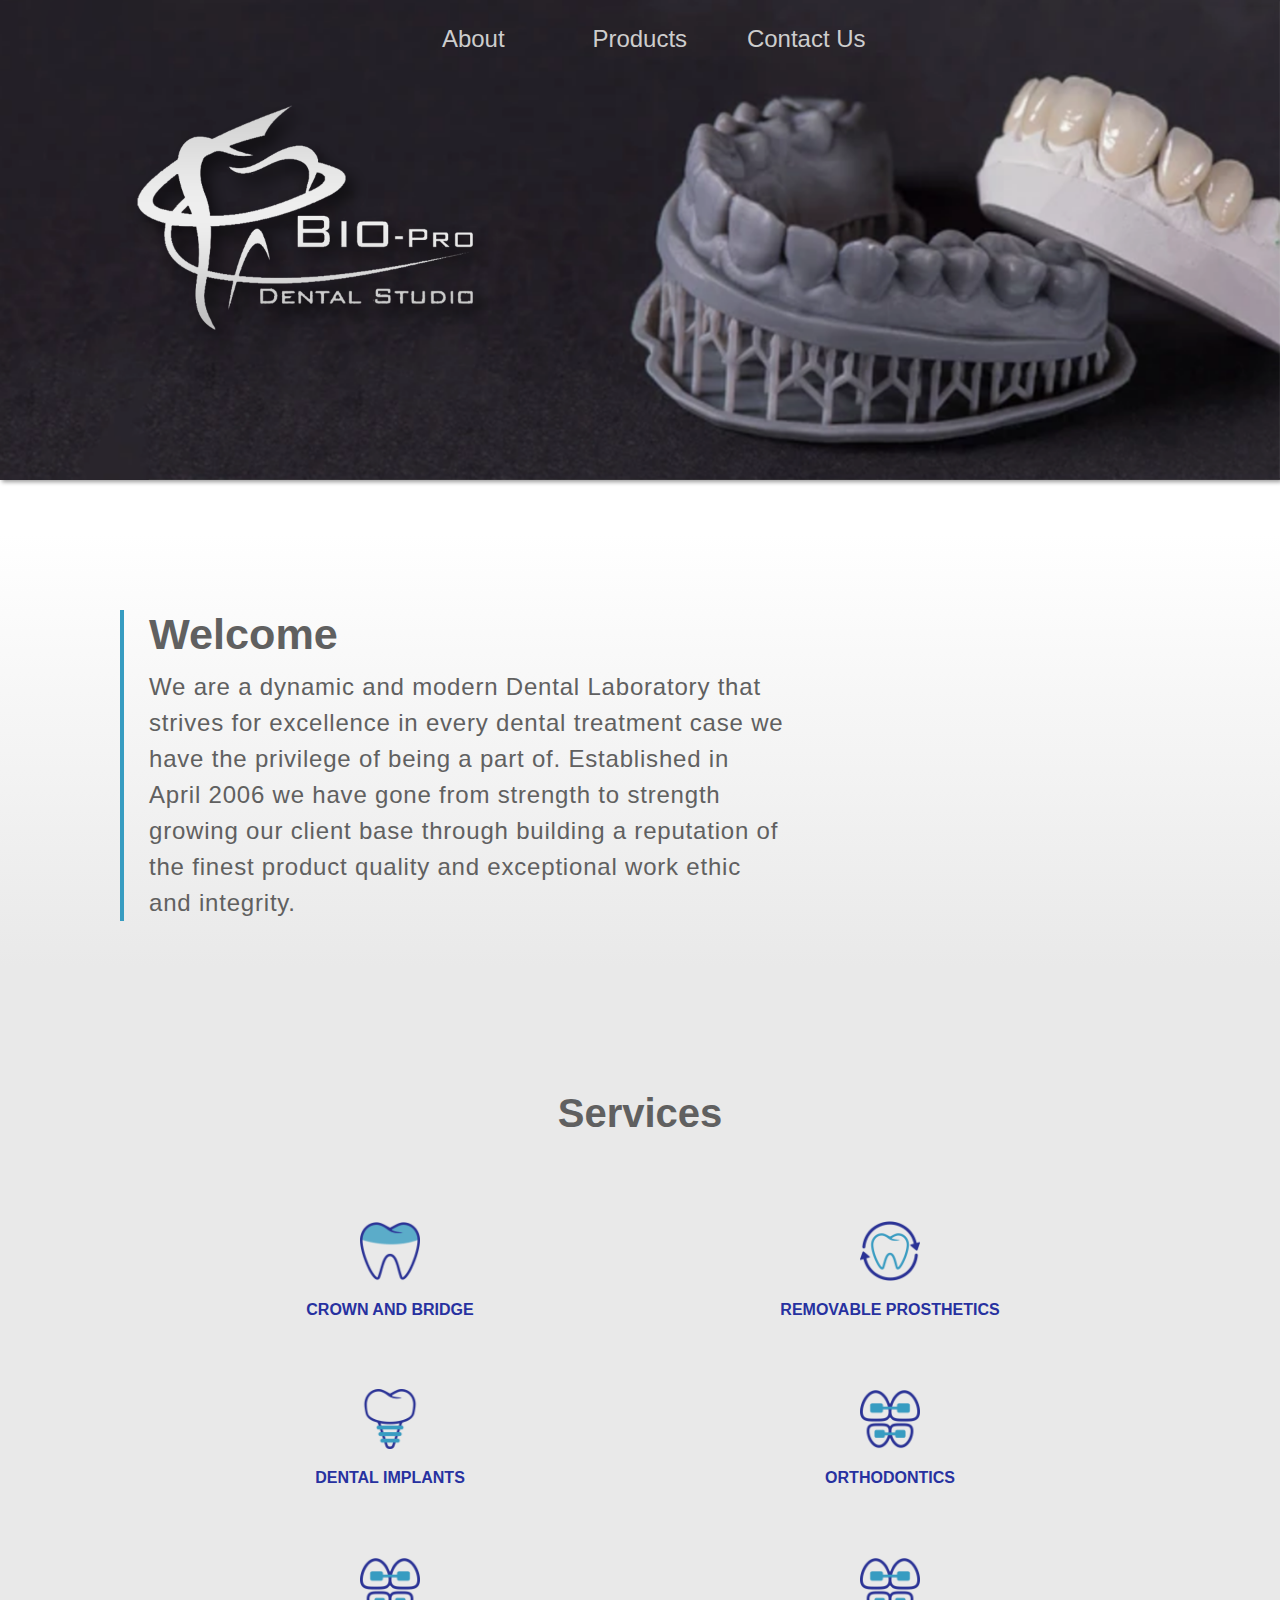
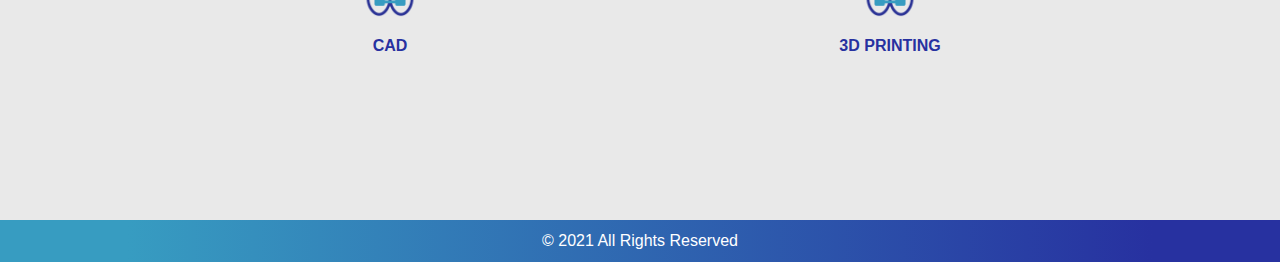
<file: index.html>
<!DOCTYPE html>
<html lang="en" dir="ltr">
    <head>
        <meta charset="utf-8">
        <meta name="keywords" content="audiologists, hearing aids, hearing loss, pretoria, earplugs, hearing test, hearing screening, speech, noise, sound, moreleta park, audiology, hearing assessment, hearing aid fitting, unitron, sivantos, beltone, phonak, signia, widex, oticon, pretoria east">
        <meta name="description" content="Bio-Pro Dental">

        <title>Bio-Pro Dental</title>

        <link rel="stylesheet" href="styles/baseline.css">
        <link rel="stylesheet" href="styles/sml1.css">
        <link rel="stylesheet" href="styles/med1.css">
        <link rel="stylesheet" href="styles/lrg1.css">
        <meta name="viewport" content="width=device-width, initial-scale=1" />
    </head>
    <body>
        <!-- HERO -->
        <div class="hero-div">
            <!-- nav for large screens -->
            <ul class="nav-list">
                <li><a href="#">About</a></li>
                <li><a href="products.html">Products</a></li>
                <li><a href="contact.html">Contact Us</a></li>
            </ul>

            <!-- nav for small screens -->
            <div class="dropdown">
                <button onclick="myFunction()" class="dropbtn">Menu</button>
                <div id="myDropdown" class="dropdown-content">
                    <a href="#">About</a>
                    <a href="products.html">Products</a>
                    <a href="contact.html">Contact Us</a>
                </div>
            </div>

            <div class="hero-img">
                <picture>
                    <source srcset="images/photos/hero-1-big-dark.png 990w" media="(min-width: 800px)">
                    <source srcset="images/photos/hero-1-med-dark.png 800w" media="(min-width: 500px)">
                    <img srcset="images/photos/hero-1-small-dark.png 500w" alt="teeth image">
                </picture>
            </div>
        </div>

        <!-- WELCOME -->
        <div class="welcome-div">
            <div class="welcome-div_content">
                <div class="welcome-div_heading">
                    Welcome
                </div>
                <div class="welcome-div_text">
                    We are a dynamic and modern Dental Laboratory that strives for excellence in every dental treatment case we have the privilege of being a part of. Established in April 2006 we have gone from strength to strength growing our client base through building a reputation of the finest product quality and exceptional work ethic and integrity.
                </div>
            </div>
        </div>

        <!-- SERVICES -->
        <div class="services-div">
            <div class="services_content">
                <h1 class="services_heading">Services</h1>
                <div class="services_row">
                    <!-- CROWN AND BRIDGE -->
                    <div class="services_item">
                        <a href="#">
                            <div class="services_icon-box">
                                <img src="images/icons/01-crown-and-bridge.png" alt="crown and bridge">
                            </div>
                            <h2 class="services_mini-heading">CROWN AND BRIDGE</h2>
                        </a>
                    </div>
                    <!-- _________ -->
                    <!-- REMOVABLE PROSTHETICS -->
                    <div class="services_item">
                        <a href="#">
                            <div class="services_icon-box">
                                <img src="images/icons/02-removable.png" alt="REMOVABLE PROSTHETICS">
                            </div>
                            <h2 class="services_mini-heading">REMOVABLE PROSTHETICS</h2>
                        </a>
                    </div>
                    <!-- _________ -->
                    <!-- DENTAL IMPLANTS -->
                    <div class="services_item">
                        <a href="#">
                            <div class="services_icon-box">
                                <img src="images/icons/03-implants.png" alt="DENTAL IMPLANTS">
                            </div>
                            <h2 class="services_mini-heading">DENTAL IMPLANTS</h2>
                        </a>
                    </div>
                    <!-- _________ -->
                    <!-- ORTHODONTICS -->
                    <div class="services_item">
                        <a href="#">
                            <div class="services_icon-box">
                                <img src="images/icons/04-orthodontics.png" alt="ORTHODONTICS">
                            </div>
                            <h2 class="services_mini-heading">ORTHODONTICS</h2>
                        </a>
                    </div>
                    <!-- _________ -->
                    <!-- CAD -->
                    <div class="services_item">
                        <a href="#">
                            <div class="services_icon-box">
                                <img src="images/icons/04-orthodontics.png" alt="ORTHODONTICS">
                            </div>
                            <h2 class="services_mini-heading">CAD</h2>
                        </a>
                    </div>
                    <!-- _________ -->
                    <!-- 3D Printing -->
                    <div class="services_item">
                        <a href="#">
                            <div class="services_icon-box">
                                <img src="images/icons/04-orthodontics.png" alt="ORTHODONTICS">
                            </div>
                            <h2 class="services_mini-heading">3D PRINTING</h2>
                        </a>
                    </div>
                    <!-- _________ -->
                </div>
            </div>
        </div>

        <!-- END DIV -->
        <footer>&copy; 2021 All Rights Reserved</footer>

        <!-- TEST DIV -->
        <!-- <div class="test-div">
            test
        </div> -->

        <!-- SCRIPTS -->
        <script type="text/javascript" src="scripts/javascript.js"></script>

    </body>
</html>
</file>
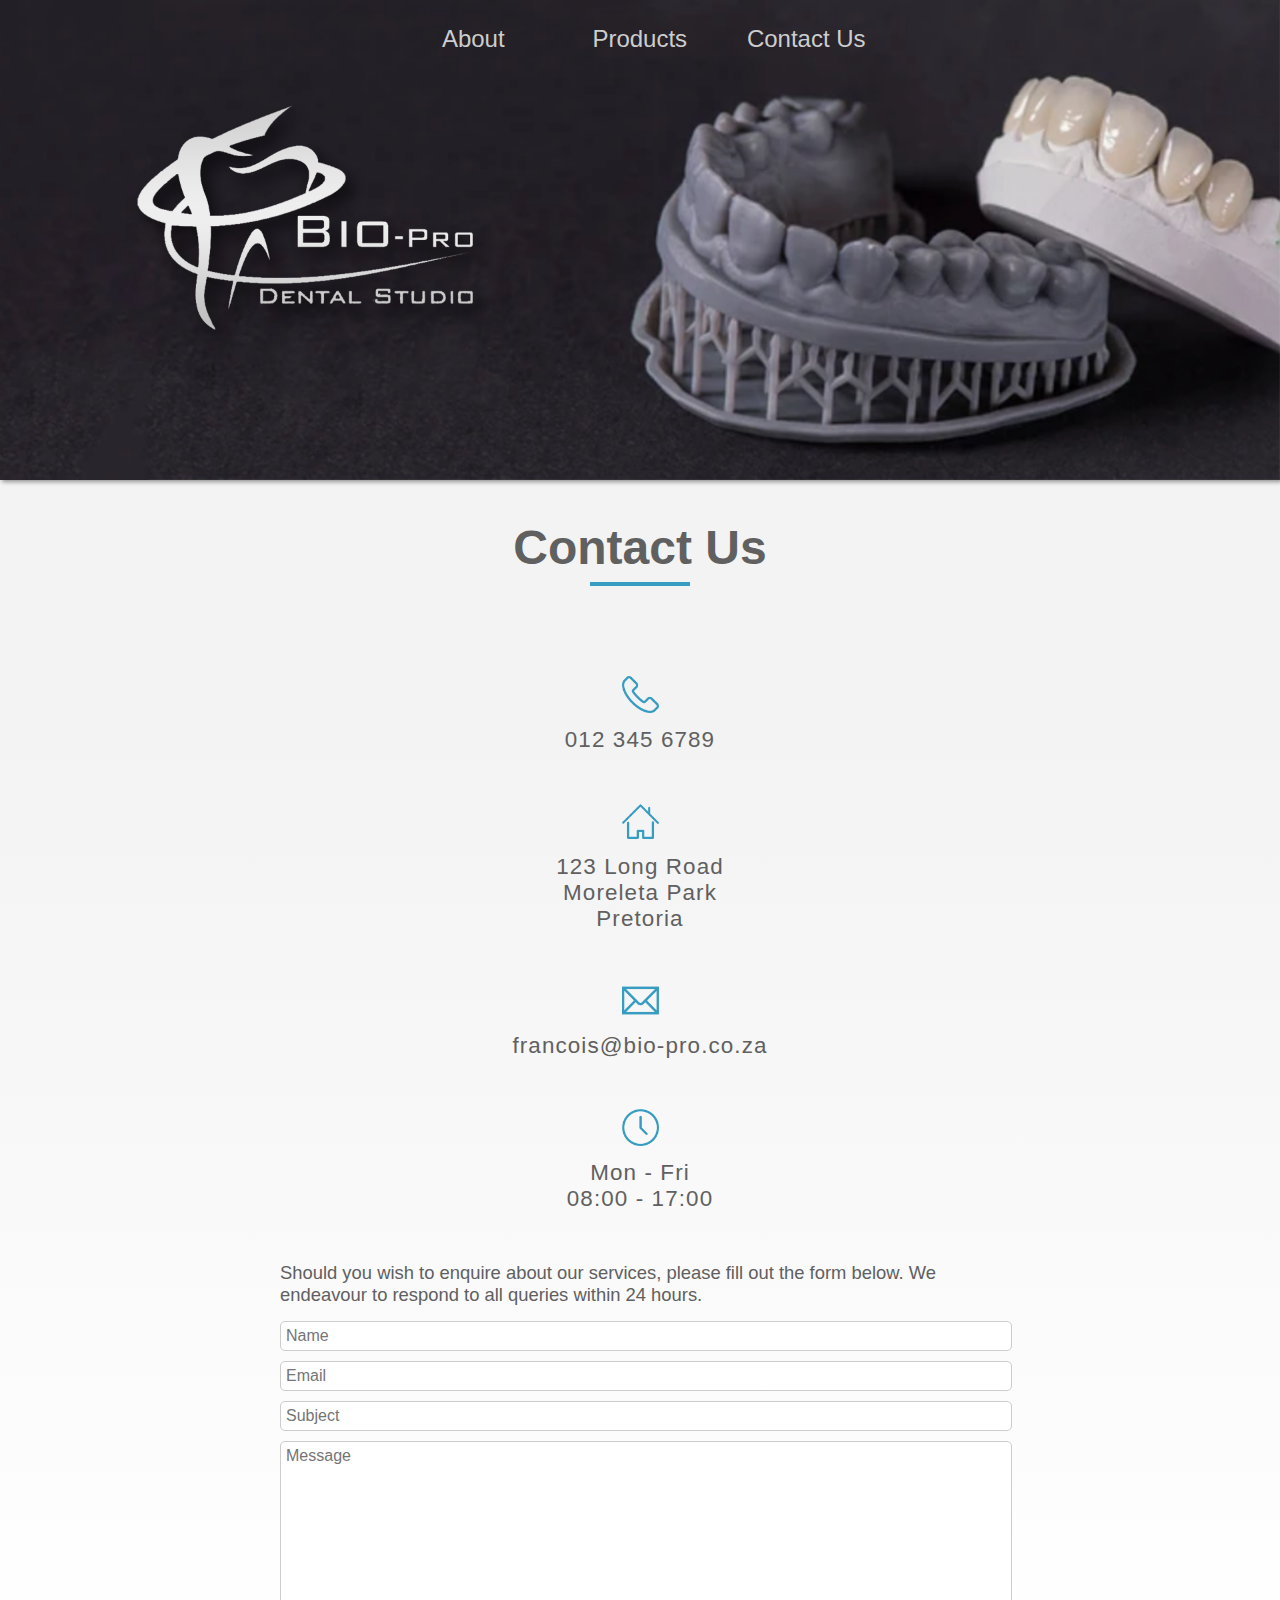
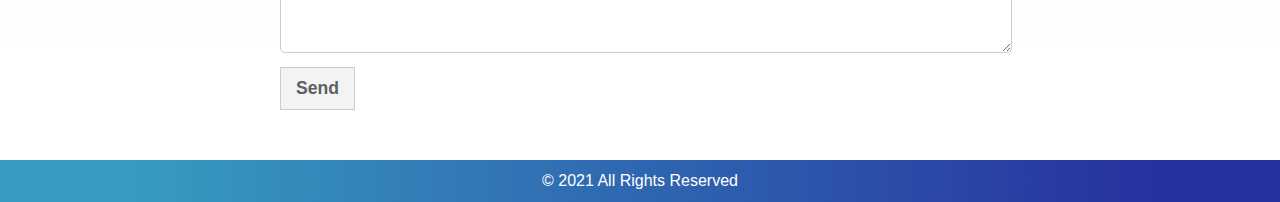
<file: contact.html>
<!DOCTYPE html>
<html lang="en" dir="ltr">
    <head>
        <meta charset="utf-8">
        <meta name="keywords" content="audiologists, hearing aids, hearing loss, pretoria, earplugs, hearing test, hearing screening, speech, noise, sound, moreleta park, audiology, hearing assessment, hearing aid fitting, unitron, sivantos, beltone, phonak, signia, widex, oticon, pretoria east">
        <meta name="description" content="Bio-Pro Dental">

        <title>Bio-Pro Dental</title>

        <link rel="stylesheet" href="styles/baseline.css">
        <link rel="stylesheet" href="styles/sml1.css">
        <link rel="stylesheet" href="styles/med1.css">
        <link rel="stylesheet" href="styles/lrg1.css">
        <meta name="viewport" content="width=device-width, initial-scale=1" />
    </head>
    <body>
        <!-- HERO -->
        <div class="hero-div">
            <!-- nav for large screens -->
            <ul class="nav-list">
                <li><a href="index.html">About</a></li>
                <li><a href="products.html">Products</a></li>
                <li><a href="#">Contact Us</a></li>
            </ul>

            <!-- nav for small screens -->
            <div class="dropdown">
                <button onclick="myFunction()" class="dropbtn">Menu</button>
                <div id="myDropdown" class="dropdown-content">
                    <a href="index.html">About</a>
                    <a href="products.html">Products</a>
                    <a href="#">Contact Us</a>
                </div>
            </div>

            <div class="hero-img">
                <picture>
                    <source srcset="images/photos/hero-1-big-dark.png 990w" media="(min-width: 800px)">
                    <source srcset="images/photos/hero-1-med-dark.png 800w" media="(min-width: 500px)">
                    <img srcset="images/photos/hero-1-small-dark.png 500w" alt="teeth image">
                    <!-- <source srcset="images/photos/hero-1-big.png 990w" media="(min-width: 800px)">
                    <source srcset="images/photos/hero-1-med.png 800w" media="(min-width: 500px)">
                    <img srcset="images/photos/hero-1-small.png 500w" alt="teeth image"> -->
                </picture>
            </div>
        </div>

        <!-- HEADLINE -->
        <div class="contact-div-heading">
            <h4>Contact Us</h4>
            <div class="header-underline"></div>
        </div>

        <!-- CONTACT -->
        <div class="contact-div">
            <!-- <h1 class="contact_heading">Contact Us</h1> -->
            <!-- PHONE -->
            <div class="contact-item">
                <div class="contact-item_icon-div">
                    <img src="images/icons/99-phone.png" alt="phone icon">
                </div>
                <p class="contact-item_text">012 345 6789</p>
            </div>
            <!-- ADDRESS -->
            <div class="contact-item">
                <div class="contact-item_icon-div">
                    <img src="images/icons/99-address.png" alt="home icon">
                </div>
                <p class="contact-item_text">123 Long Road</p>
                <p class="contact-item_text">Moreleta Park</p>
                <p class="contact-item_text">Pretoria</p>
            </div>
            <!-- EMAIL -->
            <div class="contact-item">
                <div class="contact-item_icon-div">
                    <img src="images/icons/99-email.png" alt="email icon">
                </div>
                <p class="contact-item_text">francois@bio-pro.co.za</p>
            </div>
            <!-- OFFICE HOURS -->
            <div class="contact-item">
                <div class="contact-item_icon-div">
                    <img src="images/icons/99-clock.png" alt="clock icon">
                </div>
                <p class="contact-item_text">Mon - Fri</p>
                <p class="contact-item_text">08:00 - 17:00</p>
            </div>

            <p class="contact-form-top-text">Should you wish to enquire about our services, please fill out the form below. We endeavour to respond to all queries within 24 hours.</p>

            <form class="contact-form" action="#" method="post">
                <input type="text" name="name" placeholder="Name" autocomplete="off">
                <input type="email" name="email" placeholder="Email" autocomplete="off">
                <input type="text" name="subject" placeholder="Subject" autocomplete="off">
                <textarea name="message" placeholder="Message" autocomplete="off"></textarea>
                <button class="submit-btn" type="submit" name="submit">Send</button>
            </form>

        </div>
        <!-- END DIV -->

        <footer>&copy; 2021 All Rights Reserved</footer>

        <!-- TEST DIV -->
        <!-- <div class="test-div">
            test
        </div> -->

        <!-- SCRIPTS -->
        <script type="text/javascript" src="scripts/javascript.js"></script>
    </body>
</html>
</file>
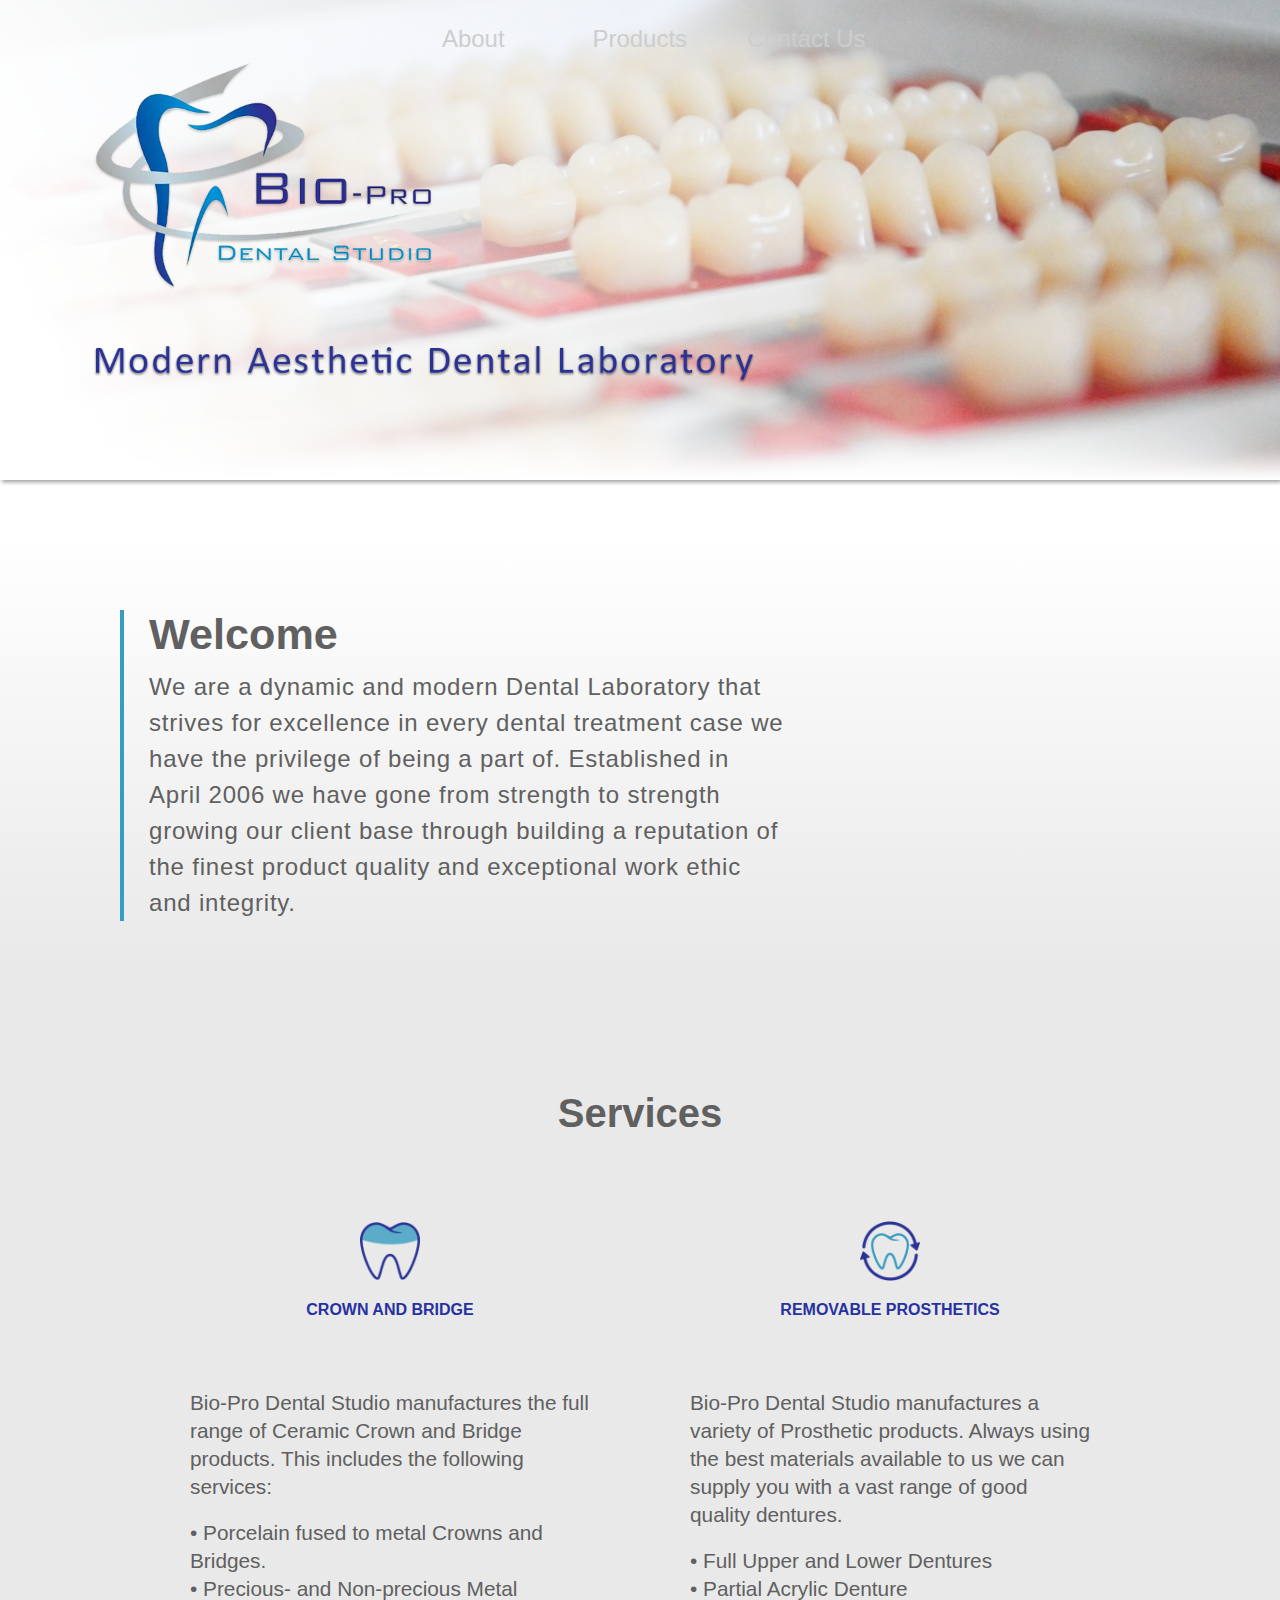
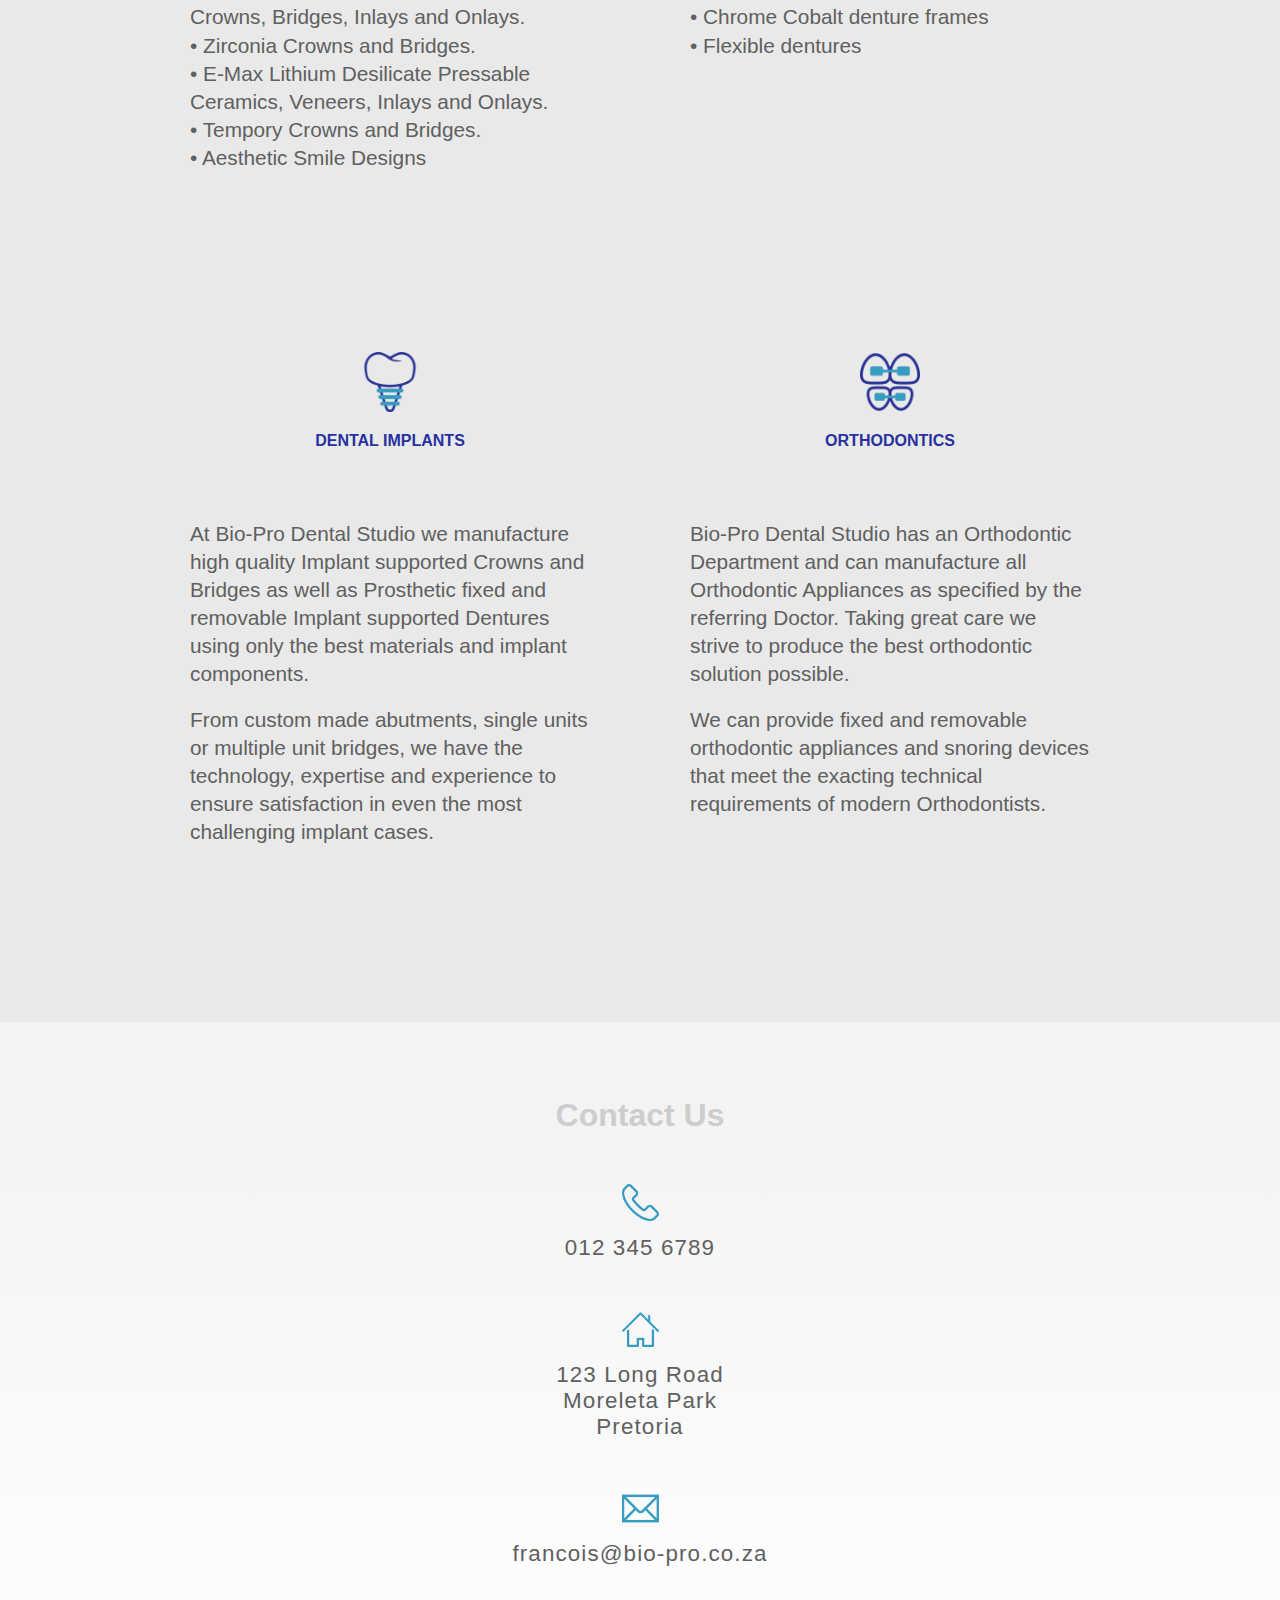
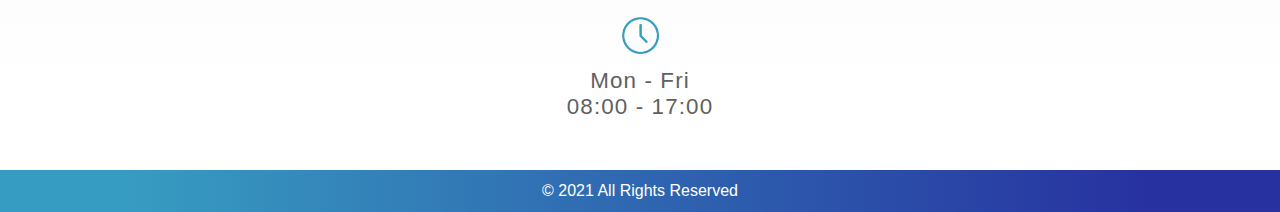
<file: onepage.html>
<!DOCTYPE html>
<html lang="en" dir="ltr">
    <head>
        <meta charset="utf-8">
        <meta name="keywords" content="audiologists, hearing aids, hearing loss, pretoria, earplugs, hearing test, hearing screening, speech, noise, sound, moreleta park, audiology, hearing assessment, hearing aid fitting, unitron, sivantos, beltone, phonak, signia, widex, oticon, pretoria east">
        <meta name="description" content="Bio-Pro Dental">

        <title>Bio-Pro Dental</title>

        <link rel="stylesheet" href="styles/baseline.css">
        <link rel="stylesheet" href="styles/sml1.css">
        <link rel="stylesheet" href="styles/med1.css">
        <link rel="stylesheet" href="styles/lrg1.css">
        <meta name="viewport" content="width=device-width, initial-scale=1" />
    </head>
    <body>
        <!-- HERO -->
        <div class="hero-div">
            <!-- nav for large screens -->
            <ul class="nav-list">
                <li><a href="#">About</a></li>
                <li><a href="#">Products</a></li>
                <li><a href="#">Contact Us</a></li>
            </ul>

            <!-- nav for small screens -->
            <div class="dropdown">
                <button onclick="myFunction()" class="dropbtn">Menu</button>
                <div id="myDropdown" class="dropdown-content">
                    <a href="index.html">About</a>
                    <a href="products.html">Products</a>
                    <a href="#">Contact Us</a>
                </div>
            </div>

            <div class="hero-img">
                <picture>
                    <source srcset="images/photos/hero-1-big.png 990w" media="(min-width: 800px)">
                    <source srcset="images/photos/hero-1-med.png 800w" media="(min-width: 500px)">
                    <img srcset="images/photos/hero-1-small.png 500w" alt="teeth image">
                </picture>
            </div>
        </div>

        <!-- WELCOME -->
        <div class="welcome-div">
            <div class="welcome-div_content">
                <div class="welcome-div_heading">
                    Welcome
                </div>
                <div class="welcome-div_text">
                    We are a dynamic and modern Dental Laboratory that strives for excellence in every dental treatment case we have the privilege of being a part of. Established in April 2006 we have gone from strength to strength growing our client base through building a reputation of the finest product quality and exceptional work ethic and integrity.
                </div>
            </div>
        </div>

        <!-- SERVICES -->
        <div class="services-div">
            <div class="services_content">
                <h1 class="services_heading">Services</h1>
                <div class="services_row">
                    <!-- CROWN AND BRIDGE -->
                    <div class="services_item">
                        <div class="services_icon-box">
                            <img src="images/icons/01-crown-and-bridge.png" alt="crown and bridge">
                        </div>
                        <h2 class="services_mini-heading">CROWN AND BRIDGE</h2>
                        <div class="services_text-block">
                            <p class="services_text-block_text">Bio-Pro Dental Studio manufactures the full range of Ceramic Crown and Bridge products. This includes the following services:</p>
                            <br>
                            <p class="services_text-block_text">&bull; Porcelain fused to metal Crowns and Bridges.</p>
                            <p class="services_text-block_text">&bull; Precious- and Non-precious Metal Crowns, Bridges, Inlays and Onlays.</p>
                            <p class="services_text-block_text">&bull; Zirconia Crowns and Bridges.</p>
                            <p class="services_text-block_text">&bull; E-Max Lithium Desilicate Pressable Ceramics, Veneers, Inlays and Onlays.</p>
                            <p class="services_text-block_text">&bull; Tempory Crowns and Bridges.</p>
                            <p class="services_text-block_text">&bull; Aesthetic Smile Designs</p>
                        </div>
                    </div>
                    <!-- _________ -->
                    <!-- REMOVABLE PROSTHETICS -->
                    <div class="services_item">
                        <div class="services_icon-box">
                            <img src="images/icons/02-removable.png" alt="REMOVABLE PROSTHETICS">
                        </div>
                        <h2 class="services_mini-heading">REMOVABLE PROSTHETICS</h2>
                        <div class="services_text-block">
                            <p class="services_text-block_text">Bio-Pro Dental Studio manufactures a variety of Prosthetic products. Always using the best materials available to us we can supply you with a vast range of good quality dentures.</p>
                            <br>
                            <p class="services_text-block_text">&bull; Full Upper and Lower Dentures</p>
                            <p class="services_text-block_text">&bull; Partial Acrylic Denture</p>
                            <p class="services_text-block_text">&bull; Chrome Cobalt denture frames</p>
                            <p class="services_text-block_text">&bull; Flexible dentures</p>
                        </div>
                    </div>
                    <!-- _________ -->
                </div>
                <div class="services_row">
                    <!-- DENTAL IMPLANTS -->
                    <div class="services_item">
                        <div class="services_icon-box">
                            <img src="images/icons/03-implants.png" alt="DENTAL IMPLANTS">
                        </div>
                        <h2 class="services_mini-heading">DENTAL IMPLANTS</h2>
                        <div class="services_text-block">
                            <p class="services_text-block_text">At Bio-Pro Dental Studio we manufacture high quality Implant supported Crowns and Bridges as well as Prosthetic fixed and removable Implant supported Dentures using only the best materials and implant components.</p>
                            <br>
                            <p class="services_text-block_text">From custom made abutments, single units or multiple unit bridges, we have the technology, expertise and experience to ensure satisfaction in even the most challenging implant cases.</p>
                        </div>
                    </div>
                    <!-- _________ -->
                    <!-- ORTHODONTICS -->
                    <div class="services_item">
                        <div class="services_icon-box">
                            <img src="images/icons/04-orthodontics.png" alt="ORTHODONTICS">
                        </div>
                        <h2 class="services_mini-heading">ORTHODONTICS</h2>
                        <div class="services_text-block">
                            <p class="services_text-block_text">Bio-Pro Dental Studio has an Orthodontic Department and can manufacture all Orthodontic Appliances as specified by the referring Doctor. Taking great care we strive to produce the best orthodontic solution possible.</p>
                            <br>
                            <p class="services_text-block_text">We can provide fixed and removable orthodontic appliances and snoring devices that meet the exacting technical requirements of modern Orthodontists.</p>
                        </div>
                    </div>
                    <!-- _________ -->
                </div>
            </div>
        </div>

        <!-- CONTACT -->
        <div class="contact-div">
            <h1 class="contact_heading">Contact Us</h1>
            <!-- PHONE -->
            <div class="contact-item">
                <div class="contact-item_icon-div">
                    <img src="images/icons/99-phone.png" alt="phone icon">
                </div>
                <p class="contact-item_text">012 345 6789</p>
            </div>
            <!-- ADDRESS -->
            <div class="contact-item">
                <div class="contact-item_icon-div">
                    <img src="images/icons/99-address.png" alt="home icon">
                </div>
                <p class="contact-item_text">123 Long Road</p>
                <p class="contact-item_text">Moreleta Park</p>
                <p class="contact-item_text">Pretoria</p>
            </div>
            <!-- EMAIL -->
            <div class="contact-item">
                <div class="contact-item_icon-div">
                    <img src="images/icons/99-email.png" alt="email icon">
                </div>
                <p class="contact-item_text">francois@bio-pro.co.za</p>
            </div>
            <!-- OFFICE HOURS -->
            <div class="contact-item">
                <div class="contact-item_icon-div">
                    <img src="images/icons/99-clock.png" alt="clock icon">
                </div>
                <p class="contact-item_text">Mon - Fri</p>
                <p class="contact-item_text">08:00 - 17:00</p>
            </div>
        </div>

        <!-- END DIV -->
        <footer>&copy; 2021 All Rights Reserved</footer>

        <!-- TEST DIV -->
        <!-- <div class="test-div">
            test
        </div> -->

        <!-- SCRIPTS -->
        <script type="text/javascript" src="scripts/javascript.js"></script>
    </body>
</html>
</file>
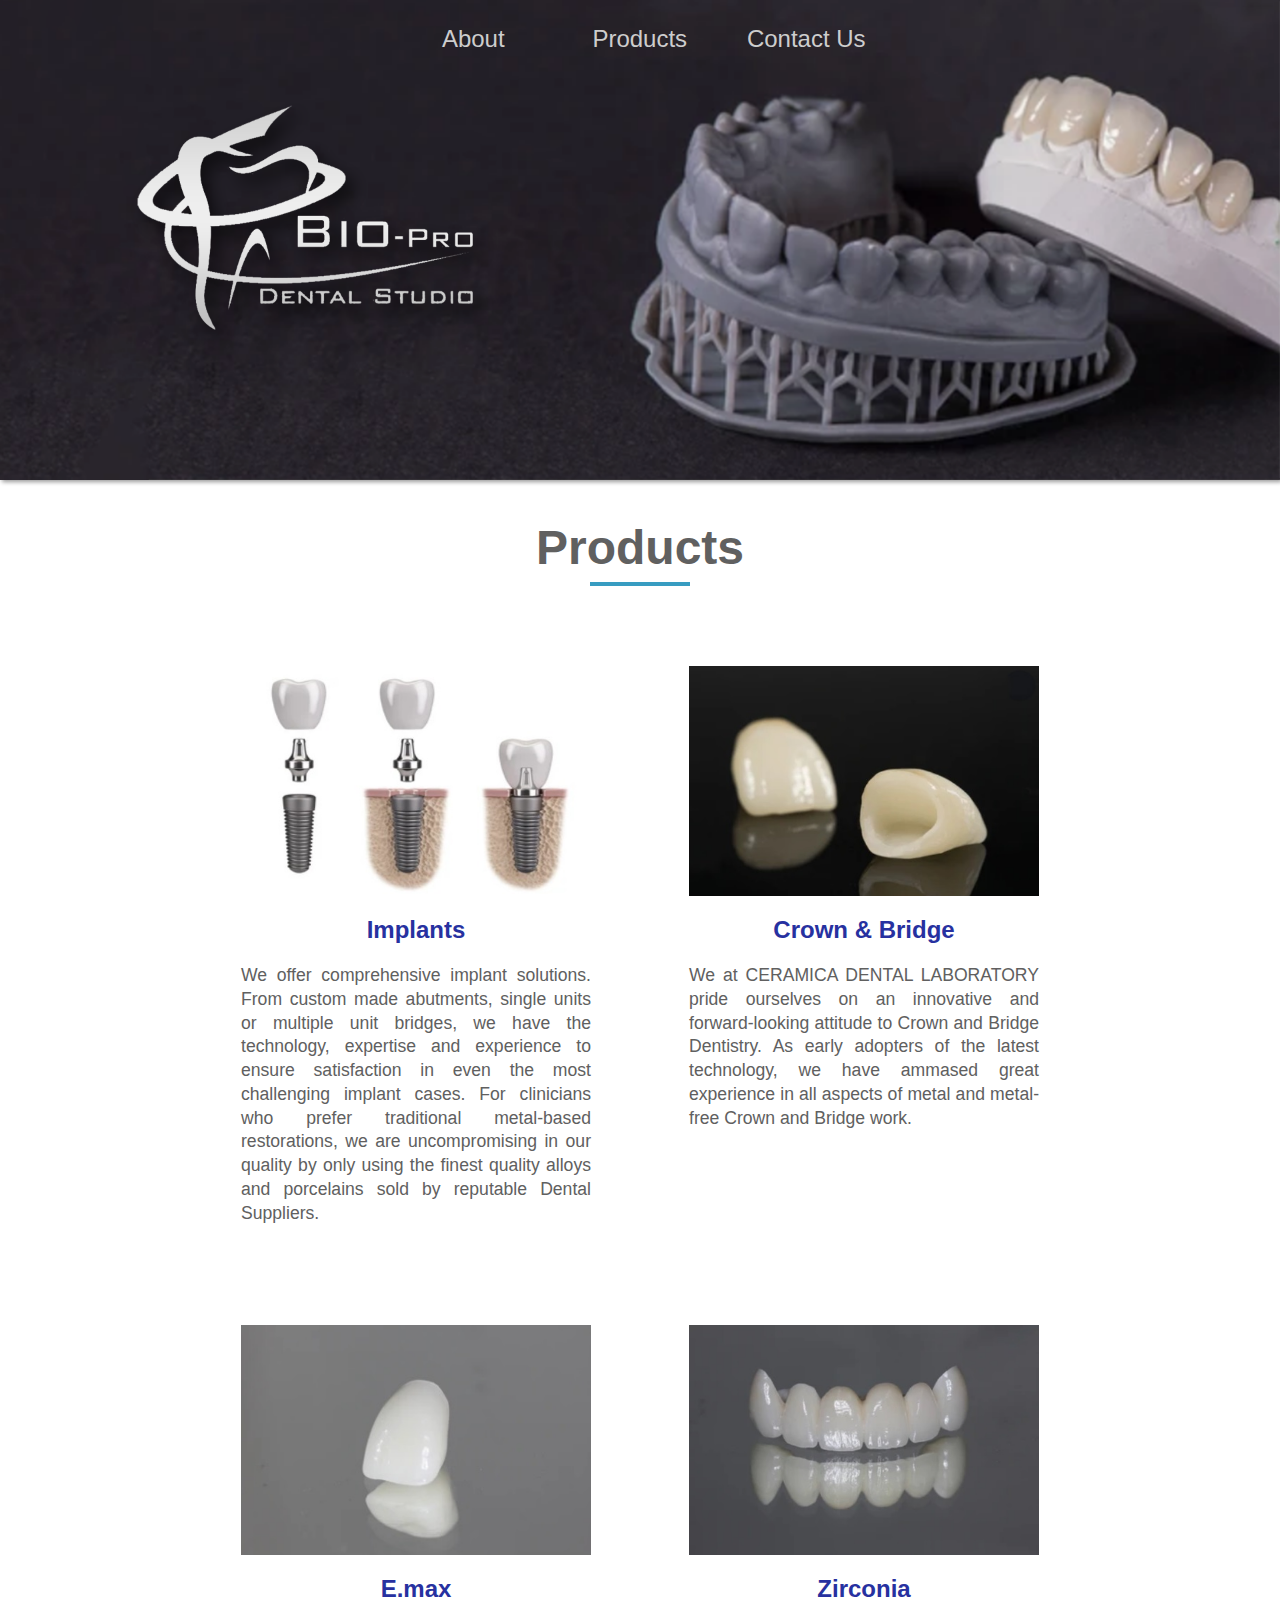
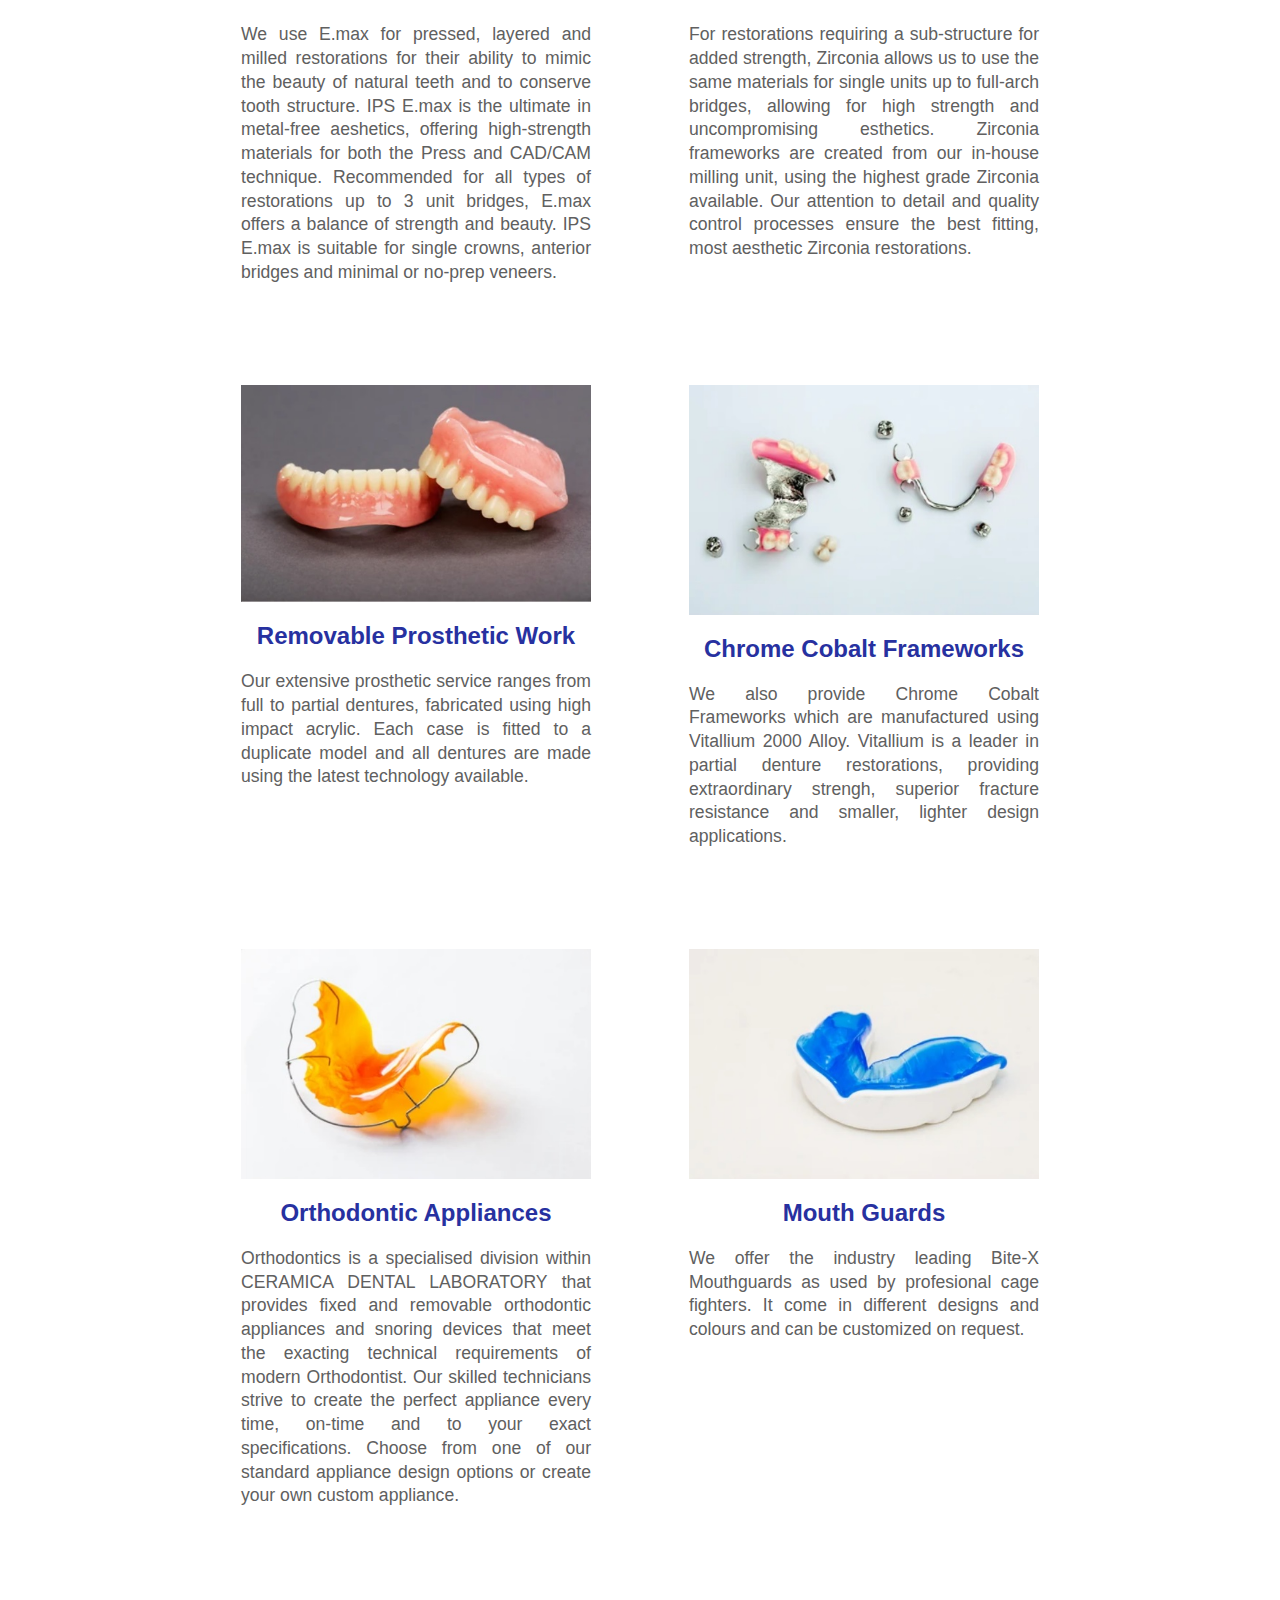
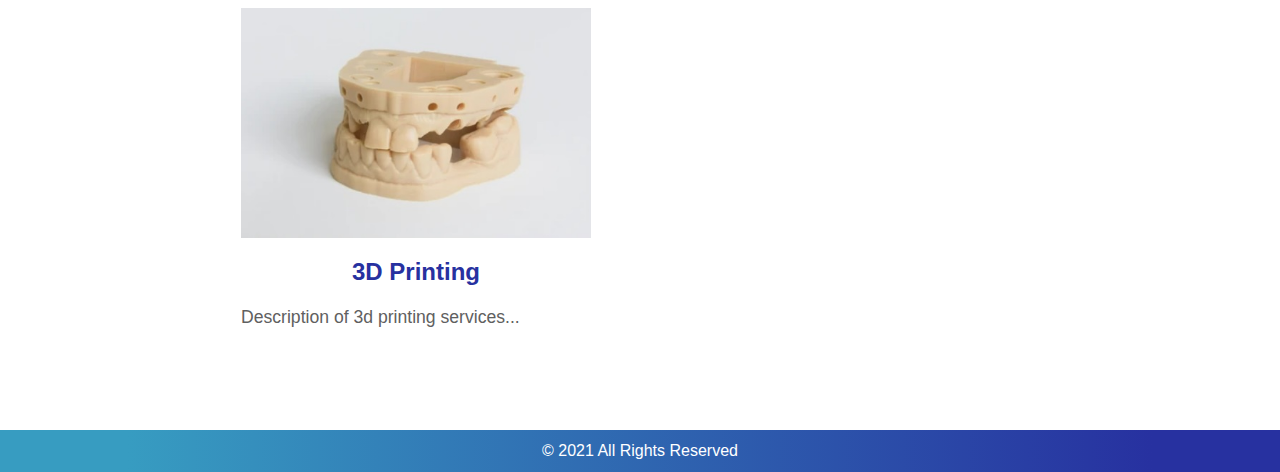
<file: products.html>
<!DOCTYPE html>
<html lang="en" dir="ltr">
    <head>
        <meta charset="utf-8">
        <meta name="keywords" content="audiologists, hearing aids, hearing loss, pretoria, earplugs, hearing test, hearing screening, speech, noise, sound, moreleta park, audiology, hearing assessment, hearing aid fitting, unitron, sivantos, beltone, phonak, signia, widex, oticon, pretoria east">
        <meta name="description" content="Bio-Pro Dental">

        <title>Bio-Pro Dental</title>

        <link rel="stylesheet" href="styles/baseline.css">
        <link rel="stylesheet" href="styles/sml1.css">
        <link rel="stylesheet" href="styles/med1.css">
        <link rel="stylesheet" href="styles/lrg1.css">
        <meta name="viewport" content="width=device-width, initial-scale=1" />
    </head>
    <body>
        <!-- HERO -->
        <div class="hero-div">
            <!-- nav for large screens -->
            <ul class="nav-list">
                <li><a href="index.html">About</a></li>
                <li><a href="#">Products</a></li>
                <li><a href="contact.html">Contact Us</a></li>
            </ul>

            <!-- nav for small screens -->
            <div class="dropdown">
                <button onclick="myFunction()" class="dropbtn">Menu</button>
                <div id="myDropdown" class="dropdown-content">
                    <a href="index.html">About</a>
                    <a href="#">Products</a>
                    <a href="contact.html">Contact Us</a>
                </div>
            </div>

            <div class="hero-img">
                <picture>
                    <source srcset="images/photos/hero-1-big-dark.png 990w" media="(min-width: 800px)">
                    <source srcset="images/photos/hero-1-med-dark.png 800w" media="(min-width: 500px)">
                    <img srcset="images/photos/hero-1-small-dark.png 500w" alt="teeth image">
                </picture>
            </div>
        </div>

        <!-- HEADLINE -->
        <div class="product-div">
            <h4>Products</h4>
            <div class="header-underline"></div>
        </div>

        <!-- PRODUCTS -->
        <div class="products-section">

            <div class="product-row">
                <div class="products-item">
                    <img class="product-item-img" src="images/photos/implants2.jpg" alt="dental implants">
                    <h2 class="products-item-heading">Implants</h2>
                    <p class="products-item-text">We offer comprehensive implant solutions. From custom made abutments, single units or multiple unit bridges, we have the technology, expertise and experience to ensure satisfaction in even the most challenging implant cases. For clinicians who prefer traditional metal-based restorations, we are uncompromising in our quality by only using the finest quality alloys and porcelains sold by reputable Dental Suppliers.</p>
                </div>

                <div class="products-item">
                    <img class="product-item-img" src="images/photos/crown2.jpg" alt="crown and bridge">
                    <h2 class="products-item-heading">Crown &amp; Bridge</h2>
                    <p class="products-item-text">We at CERAMICA DENTAL LABORATORY pride ourselves on an innovative and forward-looking attitude to Crown and Bridge Dentistry. As early adopters of the latest technology, we have ammased great experience in all aspects of metal and metal-free Crown and Bridge work.</p>
                </div>
            </div>

            <div class="product-row">
                <div class="products-item">
                    <img class="product-item-img" src="images/photos/emax1.jpg" alt="emax">
                    <h2 class="products-item-heading">E.max</h2>
                    <p class="products-item-text">We use E.max for pressed, layered and milled restorations for their ability to mimic the beauty of natural teeth and to conserve tooth structure. IPS E.max is the ultimate in metal-free aeshetics, offering high-strength materials for both the Press and CAD/CAM technique. Recommended for all types of restorations up to 3 unit bridges, E.max offers a balance of strength and beauty. IPS E.max is suitable for single crowns, anterior bridges and minimal or no-prep veneers.</p>
                </div>

                <div class="products-item">
                    <img class="product-item-img" src="images/photos/zirconia4.jpg" alt="zirconia">
                    <h2 class="products-item-heading">Zirconia</h2>
                    <p class="products-item-text">For restorations requiring a sub-structure for added strength, Zirconia allows us to use the same materials for single units up to full-arch bridges, allowing for high strength and uncompromising esthetics. Zirconia frameworks are created from our in-house milling unit, using the highest grade Zirconia available. Our attention to detail and quality control processes ensure the best fitting, most aesthetic Zirconia restorations.</p>
                </div>
            </div>

            <div class="product-row">
                <div class="products-item">
                    <img class="product-item-img" src="images/photos/removable2.jpg" alt="dentures">
                    <h2 class="products-item-heading">Removable Prosthetic Work</h2>
                    <p class="products-item-text">Our extensive prosthetic service ranges from full to partial dentures, fabricated using high impact acrylic. Each case is fitted to a duplicate model and all dentures are made using the latest technology available.</p>
                </div>

                <div class="products-item">
                    <img class="product-item-img" src="images/photos/cobalt2.jpg" alt="cobalt frameworks">
                    <h2 class="products-item-heading">Chrome Cobalt Frameworks</h2>
                    <p class="products-item-text">We also provide Chrome Cobalt Frameworks which are manufactured using Vitallium 2000 Alloy. Vitallium is a leader in partial denture restorations, providing extraordinary strengh, superior fracture resistance and smaller, lighter design applications.</p>
                </div>
            </div>

            <div class="product-row">
                <div class="products-item">
                    <img class="product-item-img" src="images/photos/ortho2.jpg" alt="Orthodontic Appliance">
                    <h2 class="products-item-heading">Orthodontic Appliances</h2>
                    <p class="products-item-text">Orthodontics is a specialised division within CERAMICA DENTAL LABORATORY that provides fixed and removable orthodontic appliances and snoring devices that meet the exacting technical requirements of modern Orthodontist. Our skilled technicians strive to create the perfect appliance every time, on-time and to your exact specifications. Choose from one of our standard appliance design options or create your own custom appliance.</p>
                </div>

                <div class="products-item">
                    <img class="product-item-img" src="images/photos/mouth1.jpg" alt="mouth guard">
                    <h2 class="products-item-heading">Mouth Guards</h2>
                    <p class="products-item-text">We offer the industry leading Bite-X Mouthguards as used by profesional cage fighters. It come in different designs and colours and can be customized on request.</p>
                </div>
            </div>

            <div class="product-row">
                <div class="products-item">
                    <img class="product-item-img" src="images/photos/3dprinting2.jpg" alt="3d printing">
                    <h2 class="products-item-heading">3D Printing</h2>
                    <p class="products-item-text">Description of 3d printing services...</p>
                </div>
            </div>

        </div>




        <!-- END DIV -->
        <footer>&copy; 2021 All Rights Reserved</footer>

        <!-- TEST DIV -->
        <!-- <div class="test-div">
            test
        </div> -->

        <!-- SCRIPTS -->
        <script type="text/javascript" src="scripts/javascript.js"></script>
    </body>
</html>
</file>
<file: styles/baseline.css>
/*
variables
*/
:root {
    --main-blue: #2731a0;
    --light-blue: #379cc1;
    --font-dark-grey: #606060;
    --bg-dark-grey: #58585b;

    --bg-grey: #f4f6f8;
    --bg-grey-darker: #dddfe1;
    --bg-grey-darkest: #cccdcf;

    --font-light-grey: #cdcdcd;

}







/*
baseline
*/

* {
    font-family: Calibri, sans-serif;
    margin: 0;
}
</file>
<file: styles/sml1.css>
/*
----------------------------------------------------------------------------hero
*/

/*
---------------------------------------------------------------------Mobile Menu
*/

/* Dropdown Button */
.dropbtn {
    /* background-color: var(--light-blue); */
    color: white;
    /* padding: 16px; */
    font-size: 1rem;
    border: none;
    cursor: pointer;

    width: 100%;
    padding: 12px;
    /* blue gradient */
    /* background: linear-gradient(270deg, rgba(39, 49, 160,1) 10%, rgba(55, 156, 193,1) 90%); */
    /* grey gradient */
    /* background: linear-gradient(270deg, rgba(220, 220, 220,1) 10%, rgba(120, 120, 120,1) 90%); */
    background-color: rgb(60, 60, 60);
}

/* Dropdown button on hover & focus */
.dropbtn:hover, .dropbtn:focus {
    background-color: var(--main-blue);
    outline: none;
    box-shadow: none;
}

/* The container <div> - needed to position the dropdown content */
.dropdown {
    /* position: absolute;
    right: 0;
    top: 0; */
    width: 100%;
    display: inline-block;
}

/* Dropdown Content (Hidden by Default) */
.dropdown-content {
    display: none;
    position: absolute;
    right: 0;
    background-color: var(--bg-grey);
    /* min-width: 160px; */
    box-shadow: 0px 8px 16px 0px rgba(0,0,0,0.2);
    z-index: 1;

    width: 100%;
}

/* Links inside the dropdown */
.dropdown-content a {
    color: var(--main-blue);
    padding: 12px 16px;
    text-decoration: none;
    display: block;
}

/* Change color of dropdown links on hover */
.dropdown-content a:hover {
    background-color: var(--light-blue);
    color: #FFF;
}

/* Show the dropdown menu (use JS to add this class to the .dropdown-content container when the user clicks on the dropdown button) */
.show {display:block;}

.nav-list {
    display: none;
    visibility: hidden;
}

.hero-img img {
    width: 100%;
    display: block;
    filter: drop-shadow(2px 2px 2px rgb(0, 0, 0, .4));
}














/*
-------------------------------------------------------------------------welcome
*/

.welcome-div {
    padding: 40px 50px 80px 40px;
    background: rgb(251,251,252);
    background: linear-gradient(180deg, rgba(255,255,255,1) 10%, rgba(233,233,233,1) 90%);
}

.welcome-div_content {
    padding-left: 15px;
    color: var(--font-dark-grey);
    border-left: 4px solid var(--light-blue);
}

.welcome-div_heading {
    font-family: arial, sans-serif;
    font-weight: bold;
    font-size: 1.5rem;
    padding-bottom: 10px;
}

.welcome-div_text {
    font-size: 1.1rem;
    line-height: 1.35;
    letter-spacing: 0.05rem;
}












/*
-------------------------------------------------------------------------Heading
*/
.product-div {
    text-align: center;
    font-size: 2rem;
    font-weight: bold;
    padding: 20px 0px;
    color: var(--font-dark-grey);
    /* background-color: rgba(243,243,243,1); */
    /* filter: drop-shadow(3px 3px 3px rgb(0, 0, 0, .3)); */
    margin-bottom: 40px;
}

.product-div h4 {
    padding-bottom: 7px;
}

.header-underline {
    width: 75px;
    margin-left: auto;
    margin-right: auto;
    height: 3px;
    background-color: var(--light-blue);
}



.contact-div-heading {
    text-align: center;
    font-size: 2rem;
    font-weight: bold;
    padding: 20px 0px;
    color: var(--font-dark-grey);
    background-color: rgba(243,243,243,1);
    /* filter: drop-shadow(3px 3px 3px rgb(0, 0, 0, .3)); */
}

.contact-div-heading h4 {
    padding-bottom: 7px;
}


















/*
------------------------------------------------------------------------services
*/

.services-div {
    padding-top: 50px;
    padding-bottom: 20px;
    background-color: rgba(233,233,233,1);
}

.services_heading {
    color: var(--font-dark-grey);
    font-size: 2rem;
    text-align: center;
    padding: 20px 0px 60px 0px;
}

.services_row::after {
  content: "";
  clear: both;
  display: table;
}

.services_item {
    box-sizing: border-box;
    width: 50%;
    margin-left: auto;
    margin-right: auto;
}

.services_item a {
    text-decoration: none;
}

.services_item:hover .services_icon-box img, .services_item:hover .services_mini-heading {
    cursor: pointer;
    filter: drop-shadow(3px 3px 3px rgb(0, 0, 0, .3));
}

.services_icon-box {
    max-width: 60px;
    margin-left: auto;
    margin-right: auto;
    padding-bottom: 20px;
}

.services_icon-box img {
    width: 100%;
    display: block;
}

/* .services_icon-box img:hover {
    cursor: pointer;
    filter: drop-shadow(3px 3px 3px rgb(0, 0, 0, .3));
} */

.services_mini-heading {
    font-family: arial, sans-serif;
    font-size: 1rem;
    text-align: center;
    color: var(--main-blue);
    padding-bottom: 50px;
}

.services_text-block {
    max-width: 80%;
    margin-left: auto;
    margin-right: auto;
    padding-bottom: 80px;
}

.services_text-block_text {
    color: var(--font-dark-grey);
    font-size: 1.1rem;
    line-height: 1.35;
}
























/*
------------------------------------------------------------------------Products
*/

.products-section {
    max-width: 80%;
    margin-left: auto;
    margin-right: auto;
}

.products-item {
    margin-bottom: 60px;
}

.product-item-img {
    display: block;
    max-width: 90%;
    margin-left: auto;
    margin-right: auto;
    margin-bottom: 20px;
}

.products-item-heading {
    text-align: center;
    color: var(--main-blue);
    margin-bottom: 20px;
}

.products-item-text {
    text-align: justify;
    color: var(--font-dark-grey);
    font-size: 1.1rem;
    line-height: 1.35;
}





























/*
-------------------------------------------------------------------------contact
*/

.contact-div {
    /* background-color: rgba(233,233,233,1); */
    background: linear-gradient(0deg, rgba(255,255,255,1) 10%, rgba(243,243,243,1) 90%);
    padding-top: 50px;
    padding-left: 40px;
    padding-right: 40px;
    /* padding-bottom: 50px; */
}

.contact_heading {
    color: var(--font-light-grey);
    padding: 25px 0px 50px 0px;
    text-align: center;
}

.contact-item {
    padding-bottom: 50px;
    /* padding-top: 50px; */
}

.contact-item_icon-div {
    max-width: 37px;
    margin-left: auto;
    margin-right: auto;
    margin-bottom: 10px;
}

.contact-item_icon-div img {
    width: 100%;
}

.contact-item_text {
    text-align: center;
    color: var(--font-dark-grey);
    font-size: 1.4rem;
    letter-spacing: .07rem;
}

.contact-form-top-text {
    color: var(--font-dark-grey);
    font-size: 1.15rem;
    margin-bottom: 30px;
}

.contact-form {
    padding-bottom: 50px;
}

.contact-form input, .contact-form textarea {
    font-size: 1rem;
    width: 100%;
    padding: 5px;
    margin-bottom: 10px;
    border: 1px solid var(--font-light-grey);
    border-radius: 5px;
    transition: all 0.3s ease-in-out;
}

.contact-form textarea {
    height: 200px;
}

.contact-form input:focus, .contact-form textarea:focus {
    border: 1px solid var(--font-dark-grey);
    outline-style: none;
    outline: none;
    outline: 0;
}

.submit-btn {
    padding: 10px 15px;
    font-size: 1.1rem;
    font-weight: bold;
    color: var(--font-dark-grey);
    background-color: rgba(243,243,243,1);
    border: 1px solid var(--font-light-grey);
    transition: all 0.1s ease-in-out;
}

.submit-btn:hover {
    cursor: pointer;
    color: var(--main-blue);
    border: 1px solid var(--light-blue);
}












/*
--------------------------------------------------------------------------footer
*/
footer {
    text-align: center;
    color: white;
    padding: 12px;
    background: linear-gradient(270deg, rgba(39, 49, 160,1) 10%, rgba(55, 156, 193,1) 90%);
    /* background-color: rgb(60, 60, 60); */
}

























/* .test-div {
    border: 1px solid black;
} */
</file>
<file: styles/med1.css>
/* For Med Screens */
@media only screen and (min-width: 500px) {




/*
---------------------------------------------------------------------mobile menu
*/


/*
-----------------------------------------------------------------------main menu
*/


/*
----------------------------------------------------------------------------hero
*/













/*
-------------------------------------------------------------------------welcome
*/
.welcome-div {
    padding: 70px 70px 40px 60px;
}

.welcome-div_content {
    padding-left: 25px;
}

.welcome-div_heading {
    font-size: 1.8rem;
}

.welcome-div_text {
    font-size: 1.2rem;
}




















/*
-------------------------------------------------------------------------Heading
*/
.product-div {
    padding: 40px 0px 20px 0px;
}

.contact-div-heading {
    padding: 40px 0px 20px 0px;
}








/*
------------------------------------------------------------------------services
*/
.services_heading {
    font-size: 2rem;
}

.services_text-block {
    max-width: 70%;
}

.services_text-block_text {
    font-size: 1.2rem;
}

.services_mini-heading {
    padding-bottom: 70px;
}
































/*
------------------------------------------------------------------------Products
*/
.products-section {
    max-width: 70%;
}

.products-item {
    margin-bottom: 100px;
}

.product-item-img {
    width: 100%;
    max-width: 350px;
    max-height: 230px;
}

.products-item-text {
    max-width: 400px;
    margin-left: auto;
    margin-right: auto;
}





















/*
-------------------------------------------------------------------------contact
*/
.contact-form-top-text {
    width: 80%;
    margin-left: auto;
    margin-right: auto;
    margin-bottom: 15px;
}

.contact-form {
    max-width: 80%;
    margin-left: auto;
    margin-right: auto;
}















/*
-------------------------------------------------------------------------contact
*/
































/* end */
}
</file>
<file: styles/lrg1.css>
/* For Large Screens */
@media only screen and (min-width: 800px) {

/*
---------------------------------------------------------------------mobile menu
*/
.dropdown {
    display: none;
    visibility: hidden;
}

/*
----------------------------------------------------------------------------hero
*/

/*
-----------------------------------------------------------------------main menu
*/
.nav-list {
    display: block;
    visibility: visible;
    position: absolute;
    width: 50%;
    max-width: 500px;
    left: 50%;
    transform: translate(-50%, 0);
    list-style: none;
    padding: 0;
    z-index: 1;
}

.nav-list li {
    box-sizing: border-box;
    text-align: center;
    float: left;
    font-size: 1.5rem;
    width: 33.3%;
    transition: all 0.15s ease-in-out;
}

.nav-list li:hover {
    border-bottom: 2px solid var(--light-blue);
    transform: translateY(3px);
}

.nav-list a {
    display: block;
    text-decoration: none;
    color: var(--font-light-grey);
    padding: 25px 0;
}

.nav-list li:hover a {
    filter: drop-shadow(2px 2px 2px rgb(0, 0, 0, .4));
}

.nav-list::after {
  content: "";
  clear: both;
  display: table;
}











/*
-------------------------------------------------------------------------welcome
*/
.welcome-div {
    padding: 130px 100px 100px 120px;
}

.welcome-div_content {
    width: 60%;
}

.welcome-div_heading {
    font-size: 2.7rem;
}

.welcome-div_text {
    font-size: 1.5rem;
    line-height: 1.5;
}













/*
------------------------------------------------------------------------services
*/
.services_content {
    max-width: 1000px;
    margin-left: auto;
    margin-right: auto;
}

.services_heading {
    font-size: 2.5rem;
}

.services_item {
    /* width: 50%; */
    float: left;
}

.services_row {
    padding-top: 25px;
    padding-bottom: 75px;
}

.services_text-block {
    width: 80%;
    max-width: 450px;
}

.services_text-block_text {
    font-size: 1.3rem;
}















/*
-------------------------------------------------------------------------Heading
*/
.product-div {
    font-size: 3rem;
    padding: 40px 0px 40px 0px;
}

.contact-div-heading {
    font-size: 3rem;
    padding: 40px 0px 40px 0px;
}

.header-underline {
    width: 100px;
    height: 4px;
}

















/*
------------------------------------------------------------------------Products
*/
.product-row {
    max-width: 1200px;
    margin-left: auto;
    margin-right: auto;
}

.products-item {
    float: left;
    width: 50%;
    box-sizing: border-box;
    padding: 0 20px;
}

.products-item-text {
    max-width: 350px;
}

.product-row::after {
  content: "";
  clear: both;
  display: table;
}




































/*
-------------------------------------------------------------------------contact
*/
.contact-form-top-text {
    width: 60%;
}

.contact-form {
    max-width: 60%;
}



























/* end */
}


















/* .test-div {
    border: 1px solid black;
} */
</file>
